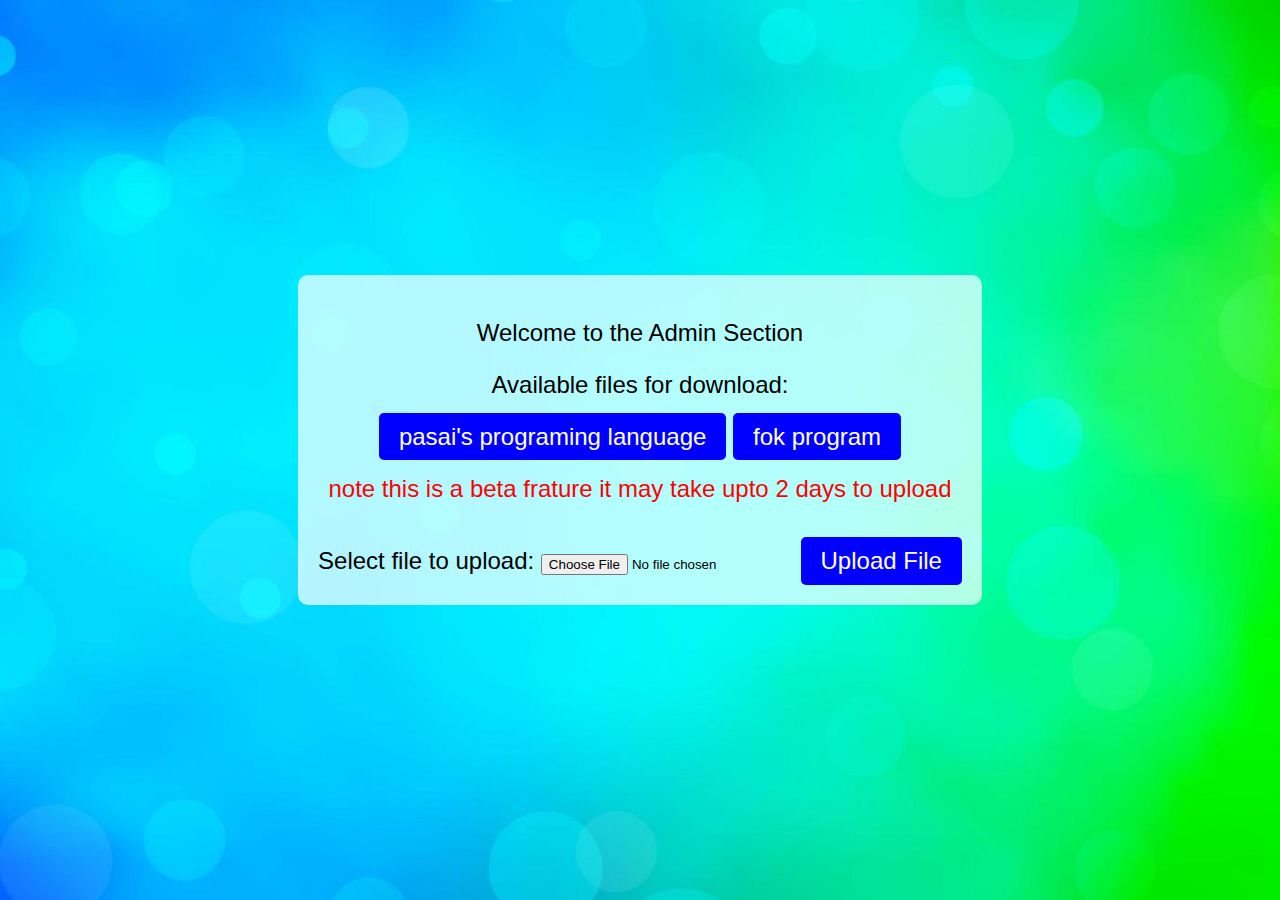
<file: admin.html>
<!DOCTYPE html>
<html lang="en">
<head>
    <meta charset="UTF-8">
    <meta name="viewport" content="width=device-width, initial-scale=1.0">
    <title>Admin Section</title>
    <style>
        body, html {
            height: 100%;
            margin: 0;
            font-family: Arial, sans-serif;
        }

        .background {
            background-image: url('files/light-blue-green-background-with-bubbles-modern-abstract-illustration-with-colorful-circle-shapes-pattern-for-websites-vector.jpg'); /* Local image */
            background-size: cover;
            background-position: center;
            height: 100%;
            display: flex;
            justify-content: center;
            align-items: center;
            flex-direction: column;
        }

        .translucent-box {
            background: rgba(255, 255, 255, 0.7);
            padding: 20px;
            border-radius: 10px;
            text-align: center;
            font-size: 1.5em;
            margin-bottom: 20px;
        }

        .button {
            background-color: blue;
            color: white;
            padding: 10px 20px;
            border: none;
            border-radius: 5px;
            cursor: pointer;
            font-size: 1em;
            text-decoration: none;
            margin-top: 10px;
        }

        .button:hover {
            background-color: darkblue;
        }

        .file-list {
            margin-top: 20px;
        }

        .upload-form {
            margin-top: 20px;
        }

        input[type="file"] {
            margin-top: 10px;
        }
        .warning {
        color:red;
        }
    </style>
</head>
<body>
    <div class="background">
        <div class="translucent-box">
            <p>Welcome to the Admin Section</p>
            <div class="file-list">
                <p>Available files for download:</p>
                <a href="files\isolate_interpreter.py" class="button" download>pasai's programing language</a>
                <a href="files\pain.bat" class="button" download>fok program</a>
                <!-- Add more files as needed -->
            </div>
            <p class="warning">note this is a beta frature it may take upto 2 days to upload<p>
            <form class="upload-form" action="upload.php" method="post" enctype="multipart/form-data">
                <label for="fileToUpload">Select file to upload:</label>
                <input type="file" name="fileToUpload" id="fileToUpload">
                <input type="submit" value="Upload File" name="submit" class="button">
            </form>
        </div>
    </div>
</body>
</html>
</file>
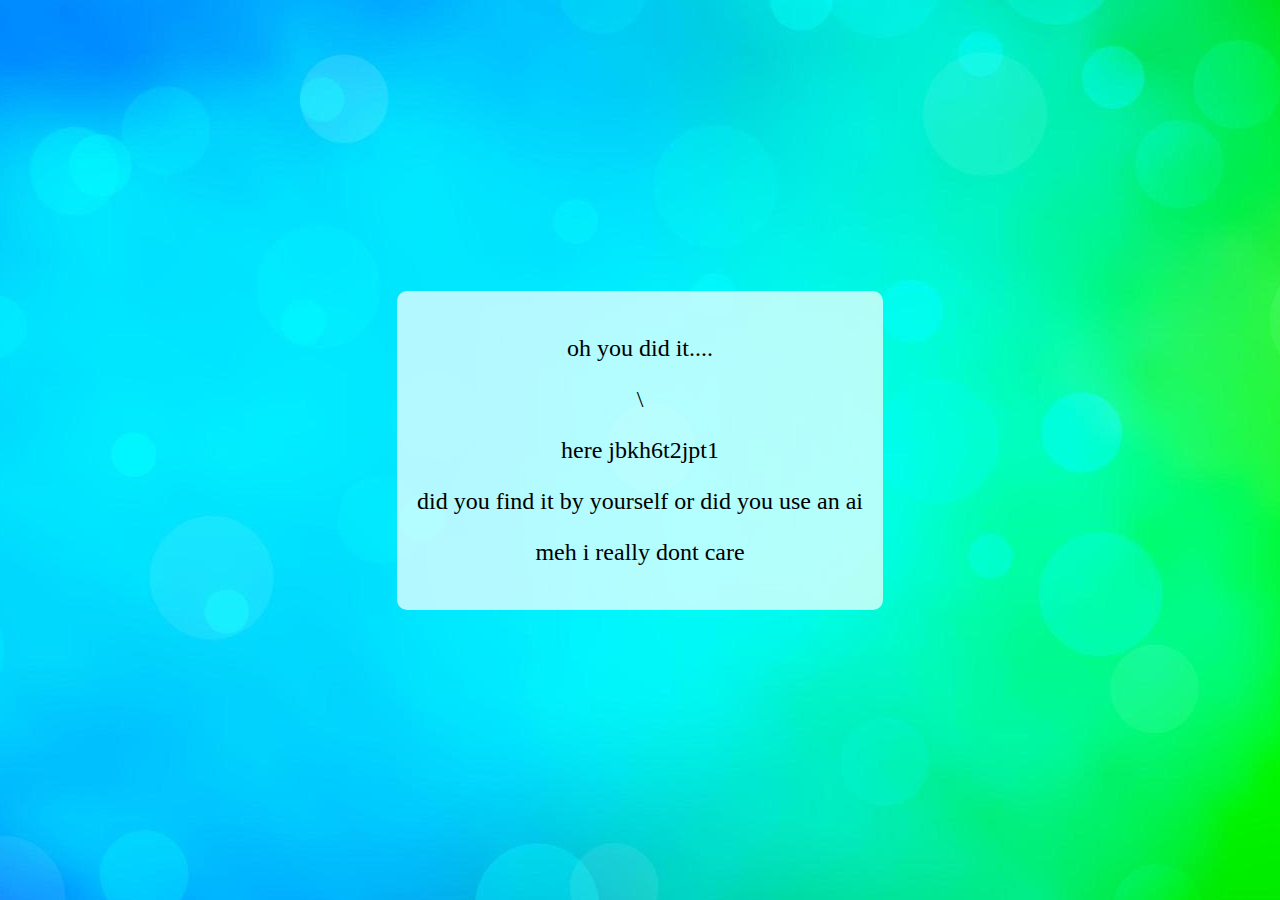
<file: dex.html>
<!DOCTYPE html>
<html lang="en">
<head>
    <meta charset="UTF-8">
    <meta name="viewport" content="width=device-width, initial-scale=1.0">
    <title>Pasai's Remote Stuffs</title>
    <style>
        body, html {
            height: 100%;
            margin: 0;
            font-family: Arial, sans-serif;
        }

        .background {
            background-image: url('files/light-blue-green-background-with-bubbles-modern-abstract-illustration-with-colorful-circle-shapes-pattern-for-websites-vector.jpg'); /* Replace this with the actual URL if hosted online */
            background-size: inherit;
            background-position: center;
            height: 100%;
            display: flex;
            justify-content: center;
            align-items: center;
            flex-direction: column;
        }

        .translucent-box {
            background: rgba(255, 255, 255, 0.7);
            padding: 20px;
            border-radius: 10px;
            text-align: center;
            font-size: 1.5em;
            margin-bottom: 20px;
            margin-top: 20px;
        }

        .button {
            background-color: blue;
            color: white;
            padding: 10px 20px;
            border: none;
            border-radius: 5px;
            cursor: pointer;
            font-size: 1em;
            font-family: fantasy;
        }

        .button:hover {
            background-color: darkblue;
        }
        .lol {
            text-align: top;
            margin-top: 10px;
            margin-bottom: 10px;
            color: lightgoldenrodyellow;
        }
        body {
            font-family:cursive;
        }
    </style>
</head>
<body>
    <div class="background">
        <div class="translucent-box">
            <p>oh you did it....</p>\
            <p>here jbkh6t2jpt1</p>
            <p>did you find it by yourself or did you use an ai</p>
            <p>meh i really dont care</p>            
        </div>
    </div>
        
</body>
</html>
</file>
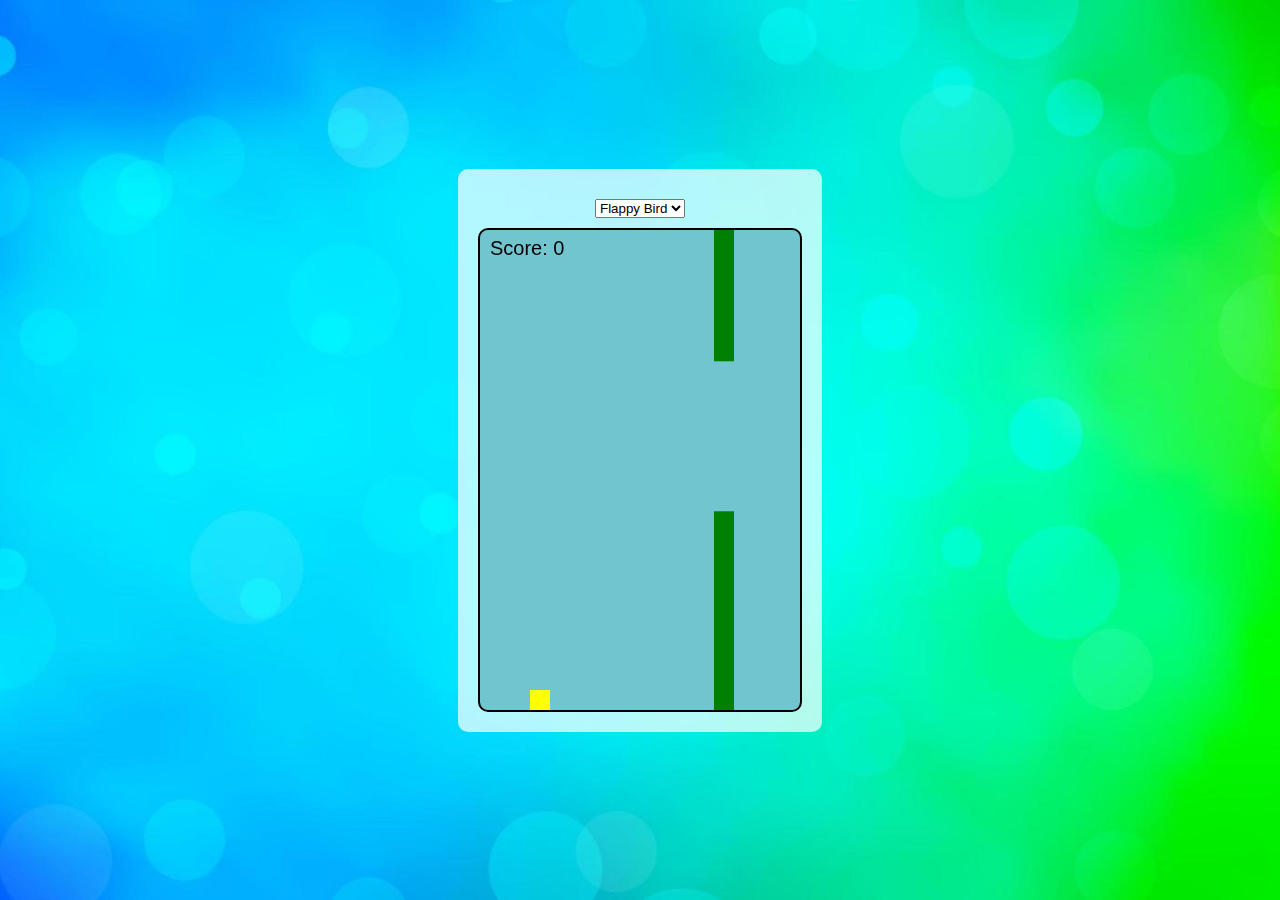
<file: flappy.html>
<!DOCTYPE html>
<html lang="en">
<head>
    <meta charset="UTF-8">
    <meta name="viewport" content="width=device-width, initial-scale=1.0">
    <title>Flappy Bird Clone</title>
    <style>
        body, html {
            height: 100%;
            margin: 0;
            font-family: Arial, sans-serif;
        }

        .background {
            background-image: url('files/light-blue-green-background-with-bubbles-modern-abstract-illustration-with-colorful-circle-shapes-pattern-for-websites-vector.jpg'); /* Replace this with the actual URL if hosted online */
            background-size: cover;
            background-position: center;
            height: 100%;
            display: flex;
            justify-content: center;
            align-items: center;
            flex-direction: column;
        }

        .translucent-box {
            background: rgba(255, 255, 255, 0.7);
            padding: 20px;
            border-radius: 10px;
            text-align: center;
            margin: 20px;
        }

        canvas {
            display: block;
            background-color: #70c5ce;
            border: 2px solid #000;
            border-radius: 10px;
        }

        .dropdown {
            margin: 10px 0;
        }
    </style>
</head>
<body>
    <div class="background">
        <div class="translucent-box">
            <select id="gameSelector" class="dropdown">
                <option value="flappyBird">Flappy Bird</option>
                <option value="game2">Game 2</option>
                <option value="game3">Game 3</option>
            </select>
            <canvas id="flappyBirdCanvas" width="320" height="480"></canvas>
        </div>
    </div>
    <script>
        // Flappy Bird Game Code
        const canvas = document.getElementById('flappyBirdCanvas');
        const ctx = canvas.getContext('2d');
        const bird = {
            x: 50,
            y: 150,
            width: 20,
            height: 20,
            gravity: 0.5,
            lift: -11,
            velocity: 0,
            draw() {
                ctx.fillStyle = 'yellow';
                ctx.fillRect(this.x, this.y, this.width, this.height);
            },
            update() {
                this.velocity += this.gravity;
                this.y += this.velocity;

                if (this.y + this.height > canvas.height) {
                    this.y = canvas.height - this.height;
                    this.velocity = 0;
                }
                if (this.y < 0) {
                    this.y = 0;
                    this.velocity = 0;
                }
            },
            flap() {
                this.velocity = this.lift;
            }
        };

        const pipes = [];
        const pipeWidth = 20;
        const pipeGap = 150;
        let frameCount = 0;
        let score = 0;

        function drawPipe(pipe) {
            ctx.fillStyle = 'green';
            ctx.fillRect(pipe.x, 0, pipeWidth, pipe.top);
            ctx.fillRect(pipe.x, canvas.height - pipe.bottom, pipeWidth, pipe.bottom);
        }

        function updatePipes() {
            if (frameCount % 90 === 0) {
                const top = Math.random() * (canvas.height - pipeGap - 30) + 20;
                const bottom = canvas.height - top - pipeGap;
                pipes.push({ x: canvas.width, top, bottom, passed: false });
            }

            pipes.forEach((pipe, index) => {
                pipe.x -= 2;

                if (pipe.x + pipeWidth < 0) {
                    pipes.splice(index, 1);
                }

                if (
                    bird.x < pipe.x + pipeWidth &&
                    bird.x + bird.width > pipe.x &&
                    (bird.y < pipe.top || bird.y + bird.height > canvas.height - pipe.bottom)
                ) {
                    // Reset the game
                    bird.y = 150;
                    bird.velocity = 0;
                    pipes.length = 0;
                    score = 0;
                }

                if (!pipe.passed && pipe.x + pipeWidth < bird.x) {
                    score++;
                    pipe.passed = true;
                }

                drawPipe(pipe);
            });
        }

        function draw() {
            ctx.clearRect(0, 0, canvas.width, canvas.height);
            bird.draw();
            updatePipes();
            bird.update();
            ctx.fillStyle = 'black';
            ctx.font = '20px Arial';
            ctx.fillText(`Score: ${score}`, 10, 25);
            frameCount++;
            requestAnimationFrame(draw);
        }

        canvas.addEventListener('click', () => {
            bird.flap();
        });

        draw();

        // Game Selector
        document.getElementById('gameSelector').addEventListener('change', function() {
            let selectedGame = this.value;
            if (selectedGame === 'flappyBird') {
                // No action needed, as Flappy Bird is already loaded
            } else if (selectedGame === 'game2') {
                alert('Game 2 is not implemented yet.');
                let selectedGame = 'flappyBird';
            } else if (selectedGame === 'game3') {
                alert('Game 3 is not implemented yet.');
                let selectedGame = 'flappyBird';
            }
        });
    </script>
</body>
</html>
</file>
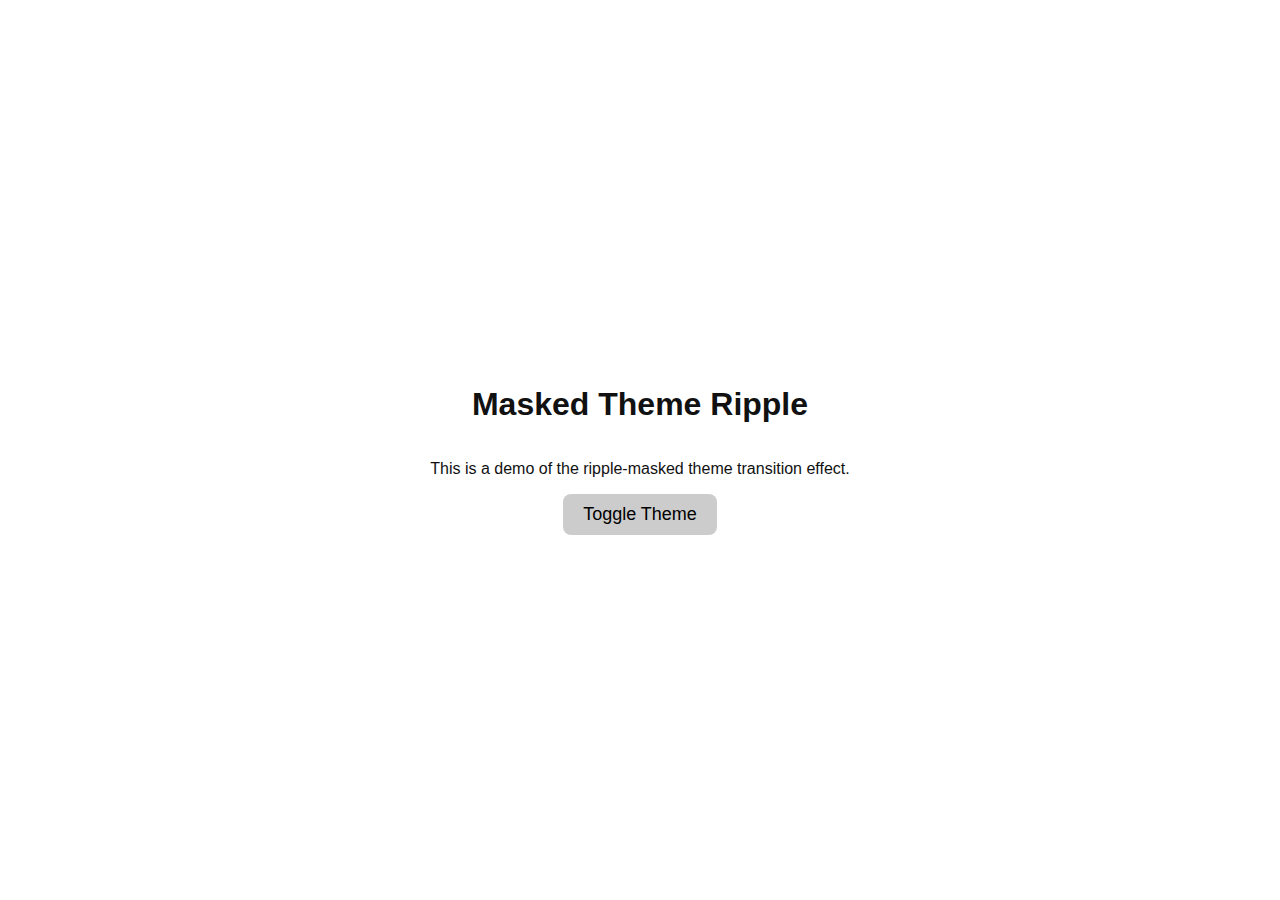
<file: lux2.html>
<!DOCTYPE html>
<html lang="en">
<head>
  <meta charset="UTF-8" />
  <title>Masked Theme Ripple Transition</title>
  <style>
    html, body {
      margin: 0;
      padding: 0;
      height: 100%;
      font-family: sans-serif;
      overflow: hidden;
    }

    body.light {
      background-color: #ffffff;
      color: #111;
    }

    body.dark {
      background-color: #0c0c1c;
      color: #eee;
    }

    .container {
      position: relative;
      z-index: 1;
      height: 100%;
      display: flex;
      align-items: center;
      justify-content: center;
      flex-direction: column;
      transition: color 0.5s ease;
    }

    .theme-mask {
      position: fixed;
      top: 0;
      left: 0;
      width: 100vw;
      height: 100vh;
      pointer-events: none;
      z-index: 2;
      overflow: hidden;
    }

    .theme-ripple {
      position: absolute;
      width: 100px;
      height: 100px;
      top: 50%;
      left: 50%;
      transform: translate(-50%, -50%) scale(0);
      background: #0c0c1c;
      border-radius: 12px;
      animation: ripple-expand 1s forwards ease-out;
      z-index: 2;
    }

    @keyframes ripple-expand {
      0% {
        transform: translate(-50%, -50%) scale(0);
        opacity: 1;
      }
      100% {
        transform: translate(-50%, -50%) scale(20);
        opacity: 1;
      }
    }

    button {
      padding: 10px 20px;
      font-size: 18px;
      border: none;
      background: #ccc;
      border-radius: 8px;
      cursor: pointer;
      z-index: 1;
    }
  </style>
</head>
<body class="light">
  <div class="container">
    <h1>Masked Theme Ripple</h1>
    <p>This is a demo of the ripple-masked theme transition effect.</p>
    <button onclick="toggleTheme()">Toggle Theme</button>
  </div>

  <div class="theme-mask" id="theme-mask"></div>

  <script>
    function toggleTheme() {
      const isLight = document.body.classList.contains("light");
      const newTheme = isLight ? "dark" : "light";
      const ripple = document.createElement("div");
      ripple.classList.add("theme-ripple");
      ripple.style.backgroundColor = isLight ? "#0c0c1c" : "#ffffff";

      const mask = document.getElementById("theme-mask");
      mask.innerHTML = ""; // clear previous ripples
      mask.appendChild(ripple);

      // Delay theme switch
      setTimeout(() => {
        document.body.classList.remove(isLight ? "light" : "dark");
        document.body.classList.add(newTheme);
      }, 300);
    }
  </script>
</body>
</html>
</file>
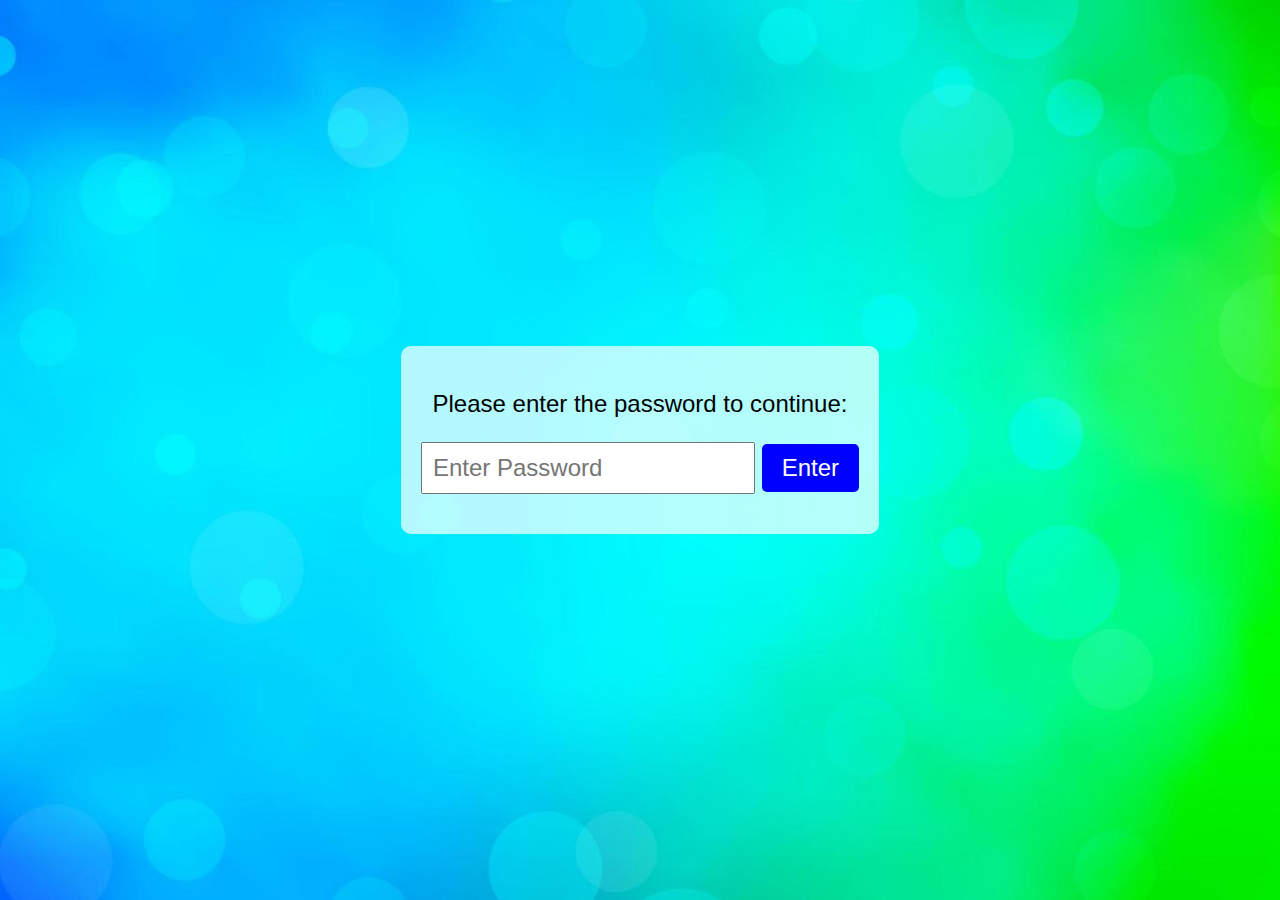
<file: remote.html>
<!DOCTYPE html>
<html lang="en">
<head>
    <meta charset="UTF-8">
    <meta name="viewport" content="width=device-width, initial-scale=1.0">
    <title>Remote Warp</title>
    <style>
        body, html {
            height: 100%;
            margin: 0;
            font-family: Arial, sans-serif;
        }

        .background {
            background-image: url('files/light-blue-green-background-with-bubbles-modern-abstract-illustration-with-colorful-circle-shapes-pattern-for-websites-vector.jpg'); /* Replace this with the actual URL if hosted online */
            background-size: cover;
            background-position: center;
            height: 100%;
            display: flex;
            justify-content: center;
            align-items: center;
            flex-direction: column;
        }

        .translucent-box {
            background: rgba(255, 255, 255, 0.7);
            padding: 20px;
            border-radius: 10px;
            text-align: center;
            font-size: 1.5em;
            margin-bottom: 20px;
        }

        .button {
            background-color: blue;
            color: white;
            padding: 10px 20px;
            border: none;
            border-radius: 5px;
            cursor: pointer;
            font-size: 1em;
        }

        .button:hover {
            background-color: darkblue;
        }

        .input-box {
            padding: 10px;
            font-size: 1em;
            margin-bottom: 20px;
        }
    </style>
    <script>
        let attempts = 0;

        function checkPassword() {
            const password = document.getElementById('password').value;
            if (password === '15423') {
                window.location.href = 'admin.html';
            } else {
                attempts++;
                if (attempts >= 3) {
                    alert('Too many failed attempts. Returning to the main page.');
                    window.location.href = 'index.html';
                } else {
                    alert('Incorrect password. Please try again.');
                }
            }
        }
    </script>
</head>
<body>
    <div class="background">
        <div class="translucent-box">
            <p>Please enter the password to continue:</p>
            <input type="password" id="password" class="input-box" placeholder="Enter Password">
            <button class="button" onclick="checkPassword()">Enter</button>
        </div>
    </div>
</body>
</html>
</file>
